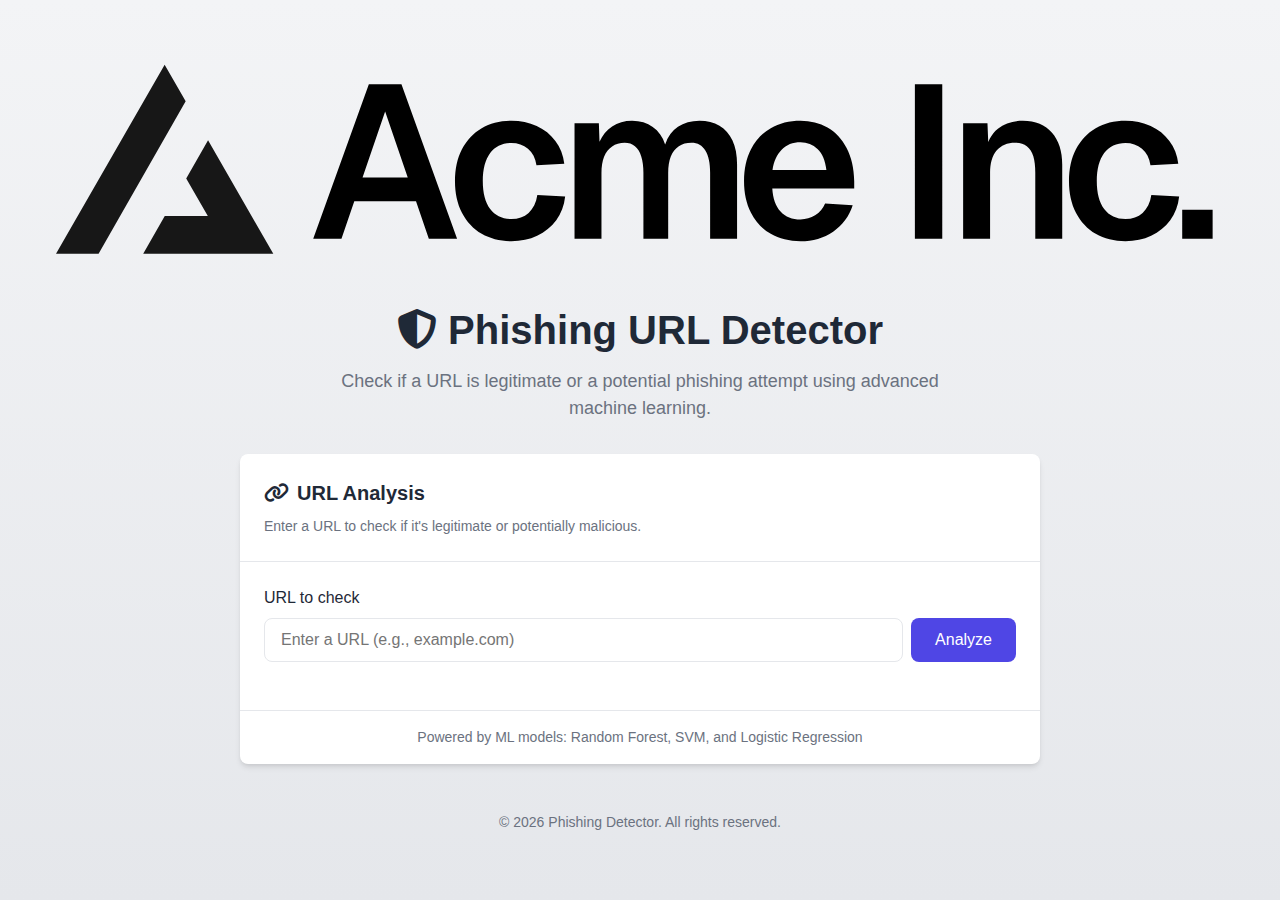
<file: index.html>
<!DOCTYPE html>
<html lang="en">
<head>
    <meta charset="UTF-8">
    <meta name="viewport" content="width=device-width, initial-scale=1.0">
    <title>Phishing URL Detector</title>
    <link rel="stylesheet" href="styles.css">
    <link rel="stylesheet" href="https://cdnjs.cloudflare.com/ajax/libs/font-awesome/6.4.0/css/all.min.css">
</head>
<body>
    <div class="container">
        <header>
            <div class="logo-container">
                <img src="public/placeholder-logo.svg" alt="Phishing Protection Logo" class="logo">
            </div>
            <h1><i class="fas fa-shield-alt"></i> Phishing URL Detector</h1>
            <p class="subtitle">Check if a URL is legitimate or a potential phishing attempt using advanced machine learning.</p>
        </header>

        <main>
            <div class="card">
                <div class="card-header">
                    <h2><i class="fas fa-link"></i> URL Analysis</h2>
                    <p>Enter a URL to check if it's legitimate or potentially malicious.</p>
                </div>
                <div class="card-content">
                    <form id="url-form">
                        <div class="form-group">
                            <label for="url">URL to check</label>
                            <div class="input-group">
                                <input type="text" id="url" placeholder="Enter a URL (e.g., example.com)" required>
                                <button type="submit" id="analyze-btn">
                                    <span class="btn-text">Analyze</span>
                                    <span class="btn-loading hidden">
                                        <i class="fas fa-spinner fa-spin"></i> Analyzing
                                    </span>
                                </button>
                            </div>
                        </div>
                    </form>

                    <div id="error-message" class="alert alert-danger hidden">
                        <i class="fas fa-exclamation-circle"></i>
                        <div>
                            <h4>Error</h4>
                            <p id="error-text"></p>
                        </div>
                    </div>

                    <div id="result-container" class="hidden">
                        <div id="result-alert" class="alert">
                            <i id="result-icon" class="fas"></i>
                            <div>
                                <h4 id="result-title"></h4>
                                <p id="result-description"></p>
                            </div>
                        </div>

                        <div class="tabs">
                            <div class="tab-list">
                                <button class="tab-trigger active" data-tab="summary">Summary</button>
                                <button class="tab-trigger" data-tab="models">Model Results</button>
                                <button class="tab-trigger" data-tab="features">URL Features</button>
                            </div>

                            <div id="summary-tab" class="tab-content active">
                                <div class="summary-item">
                                    <span class="label">Confidence Score:</span>
                                    <div class="value-with-bar">
                                        <span id="confidence-score"></span>
                                        <div class="progress-bar">
                                            <div id="confidence-bar" class="progress-fill"></div>
                                        </div>
                                    </div>
                                </div>
                                <div class="summary-item">
                                    <span class="label">URL:</span>
                                    <span id="summary-url" class="value"></span>
                                </div>
                                <div class="summary-item">
                                    <span class="label">Analysis Date:</span>
                                    <span id="analysis-date" class="value"></span>
                                </div>
                            </div>

                            <div id="models-tab" class="tab-content">
                                <div class="model-item">
                                    <span class="label">Random Forest:</span>
                                    <span id="rf-result" class="badge"></span>
                                </div>
                                <div class="model-item">
                                    <span class="label">Support Vector Machine:</span>
                                    <span id="svm-result" class="badge"></span>
                                </div>
                                <div class="model-item">
                                    <span class="label">Logistic Regression:</span>
                                    <span id="lr-result" class="badge"></span>
                                </div>
                            </div>

                            <div id="features-tab" class="tab-content">
                                <div id="features-list"></div>
                            </div>
                        </div>
                    </div>
                </div>
                <div class="card-footer">
                    <p>Powered by ML models: Random Forest, SVM, and Logistic Regression</p>
                </div>
            </div>
        </main>

        <footer>
            <p>&copy; <span id="current-year"></span> Phishing Detector. All rights reserved.</p>
        </footer>
    </div>

    <script src="script.js"></script>
</body>
</html>
</file>
<file: styles.css>
:root {
  --primary-color: #4f46e5;
  --primary-hover: #4338ca;
  --success-color: #10b981;
  --danger-color: #ef4444;
  --text-color: #1f2937;
  --text-light: #6b7280;
  --bg-color: #f9fafb;
  --card-bg: #ffffff;
  --border-color: #e5e7eb;
  --shadow: 0 4px 6px -1px rgba(0, 0, 0, 0.1), 0 2px 4px -1px rgba(0, 0, 0, 0.06);
  --radius: 0.5rem;
}

* {
  margin: 0;
  padding: 0;
  box-sizing: border-box;
}

body {
  font-family: -apple-system, BlinkMacSystemFont, "Segoe UI", Roboto, Helvetica, Arial, sans-serif;
  line-height: 1.5;
  color: var(--text-color);
  background: linear-gradient(to bottom, #f3f4f6, #e5e7eb);
  min-height: 100vh;
}

.container {
  max-width: 1200px;
  margin: 0 auto;
  padding: 2rem 1rem;
}

header {
  text-align: center;
  margin-bottom: 2rem;
  position: relative;
}

.hero-image {
  margin: 0 auto 2rem;
}

.hero-image img {
  max-width: 400px;
  width: 100%;
  height: auto;
}

.logo {
  width: 100%;
  height: 100%;
  object-fit: contain;
}

h1 {
  font-size: 2.5rem;
  font-weight: 700;
  margin-bottom: 0.5rem;
  color: var(--text-color);
}

.subtitle {
  font-size: 1.125rem;
  color: var(--text-light);
  max-width: 600px;
  margin: 0 auto;
}

.card {
  background-color: var(--card-bg);
  border-radius: var(--radius);
  box-shadow: var(--shadow);
  overflow: hidden;
  max-width: 800px;
  margin: 0 auto;
}

.card-header {
  padding: 1.5rem;
  border-bottom: 1px solid var(--border-color);
}

.card-header h2 {
  display: flex;
  align-items: center;
  gap: 0.5rem;
  font-size: 1.25rem;
  margin-bottom: 0.5rem;
}

.card-header p {
  color: var(--text-light);
  font-size: 0.875rem;
}

.card-content {
  padding: 1.5rem;
}

.card-footer {
  padding: 1rem 1.5rem;
  border-top: 1px solid var(--border-color);
  text-align: center;
  font-size: 0.875rem;
  color: var(--text-light);
}

.form-group {
  margin-bottom: 1.5rem;
}

label {
  display: block;
  margin-bottom: 0.5rem;
  font-weight: 500;
}

.input-group {
  display: flex;
  gap: 0.5rem;
}

input {
  flex: 1;
  padding: 0.75rem 1rem;
  border: 1px solid var(--border-color);
  border-radius: var(--radius);
  font-size: 1rem;
  outline: none;
  transition: border-color 0.2s;
}

input:focus {
  border-color: var(--primary-color);
  box-shadow: 0 0 0 2px rgba(79, 70, 229, 0.2);
}

button {
  background-color: var(--primary-color);
  color: white;
  border: none;
  border-radius: var(--radius);
  padding: 0.75rem 1.5rem;
  font-size: 1rem;
  font-weight: 500;
  cursor: pointer;
  transition: background-color 0.2s;
  display: flex;
  align-items: center;
  justify-content: center;
  gap: 0.5rem;
}

button:hover {
  background-color: var(--primary-hover);
}

button:disabled {
  opacity: 0.7;
  cursor: not-allowed;
}

.alert {
  display: flex;
  gap: 1rem;
  padding: 1rem;
  border-radius: var(--radius);
  margin: 1.5rem 0;
}

.alert-danger {
  background-color: rgba(239, 68, 68, 0.1);
  border: 1px solid rgba(239, 68, 68, 0.2);
  color: var(--danger-color);
}

.alert-success {
  background-color: rgba(16, 185, 129, 0.1);
  border: 1px solid rgba(16, 185, 129, 0.2);
  color: var(--success-color);
}

.alert h4 {
  font-size: 1rem;
  margin-bottom: 0.25rem;
}

.alert p {
  font-size: 0.875rem;
}

.tabs {
  margin-top: 1.5rem;
}

.tab-list {
  display: grid;
  grid-template-columns: repeat(3, 1fr);
  gap: 0.5rem;
  margin-bottom: 1rem;
}

.tab-trigger {
  background-color: transparent;
  color: var(--text-light);
  border: 1px solid var(--border-color);
  border-radius: var(--radius);
  padding: 0.5rem;
  font-size: 0.875rem;
  font-weight: 500;
}

.tab-trigger.active {
  background-color: var(--primary-color);
  color: white;
  border-color: var(--primary-color);
}

.tab-content {
  display: none;
  padding: 1rem;
  border: 1px solid var(--border-color);
  border-radius: var(--radius);
}

.tab-content.active {
  display: block;
}

.summary-item,
.model-item,
.feature-item {
  display: flex;
  justify-content: space-between;
  align-items: center;
  padding: 0.75rem 0;
  border-bottom: 1px solid var(--border-color);
}

.summary-item:last-child,
.model-item:last-child,
.feature-item:last-child {
  border-bottom: none;
}

.label {
  font-weight: 500;
}

.value {
  color: var(--text-light);
  max-width: 250px;
  overflow: hidden;
  text-overflow: ellipsis;
  white-space: nowrap;
}

.value-with-bar {
  display: flex;
  align-items: center;
  gap: 0.75rem;
}

.progress-bar {
  width: 100px;
  height: 8px;
  background-color: var(--border-color);
  border-radius: 4px;
  overflow: hidden;
}

.progress-fill {
  height: 100%;
  border-radius: 4px;
  transition: width 0.3s ease;
}

.badge {
  display: inline-block;
  padding: 0.25rem 0.5rem;
  border-radius: 9999px;
  font-size: 0.75rem;
  font-weight: 600;
  text-transform: uppercase;
}

.badge-success {
  background-color: var(--success-color);
  color: white;
}

.badge-danger {
  background-color: var(--danger-color);
  color: white;
}

footer {
  text-align: center;
  margin-top: 2rem;
  padding: 1rem;
  color: var(--text-light);
  font-size: 0.875rem;
}

.hidden {
  display: none !important;
}

/* Responsive styles */
@media (max-width: 640px) {
  h1 {
    font-size: 1.75rem;
  }

  .subtitle {
    font-size: 1rem;
  }

  .input-group {
    flex-direction: column;
  }

  button {
    width: 100%;
  }

  .tab-list {
    grid-template-columns: 1fr;
  }
}
</file>
